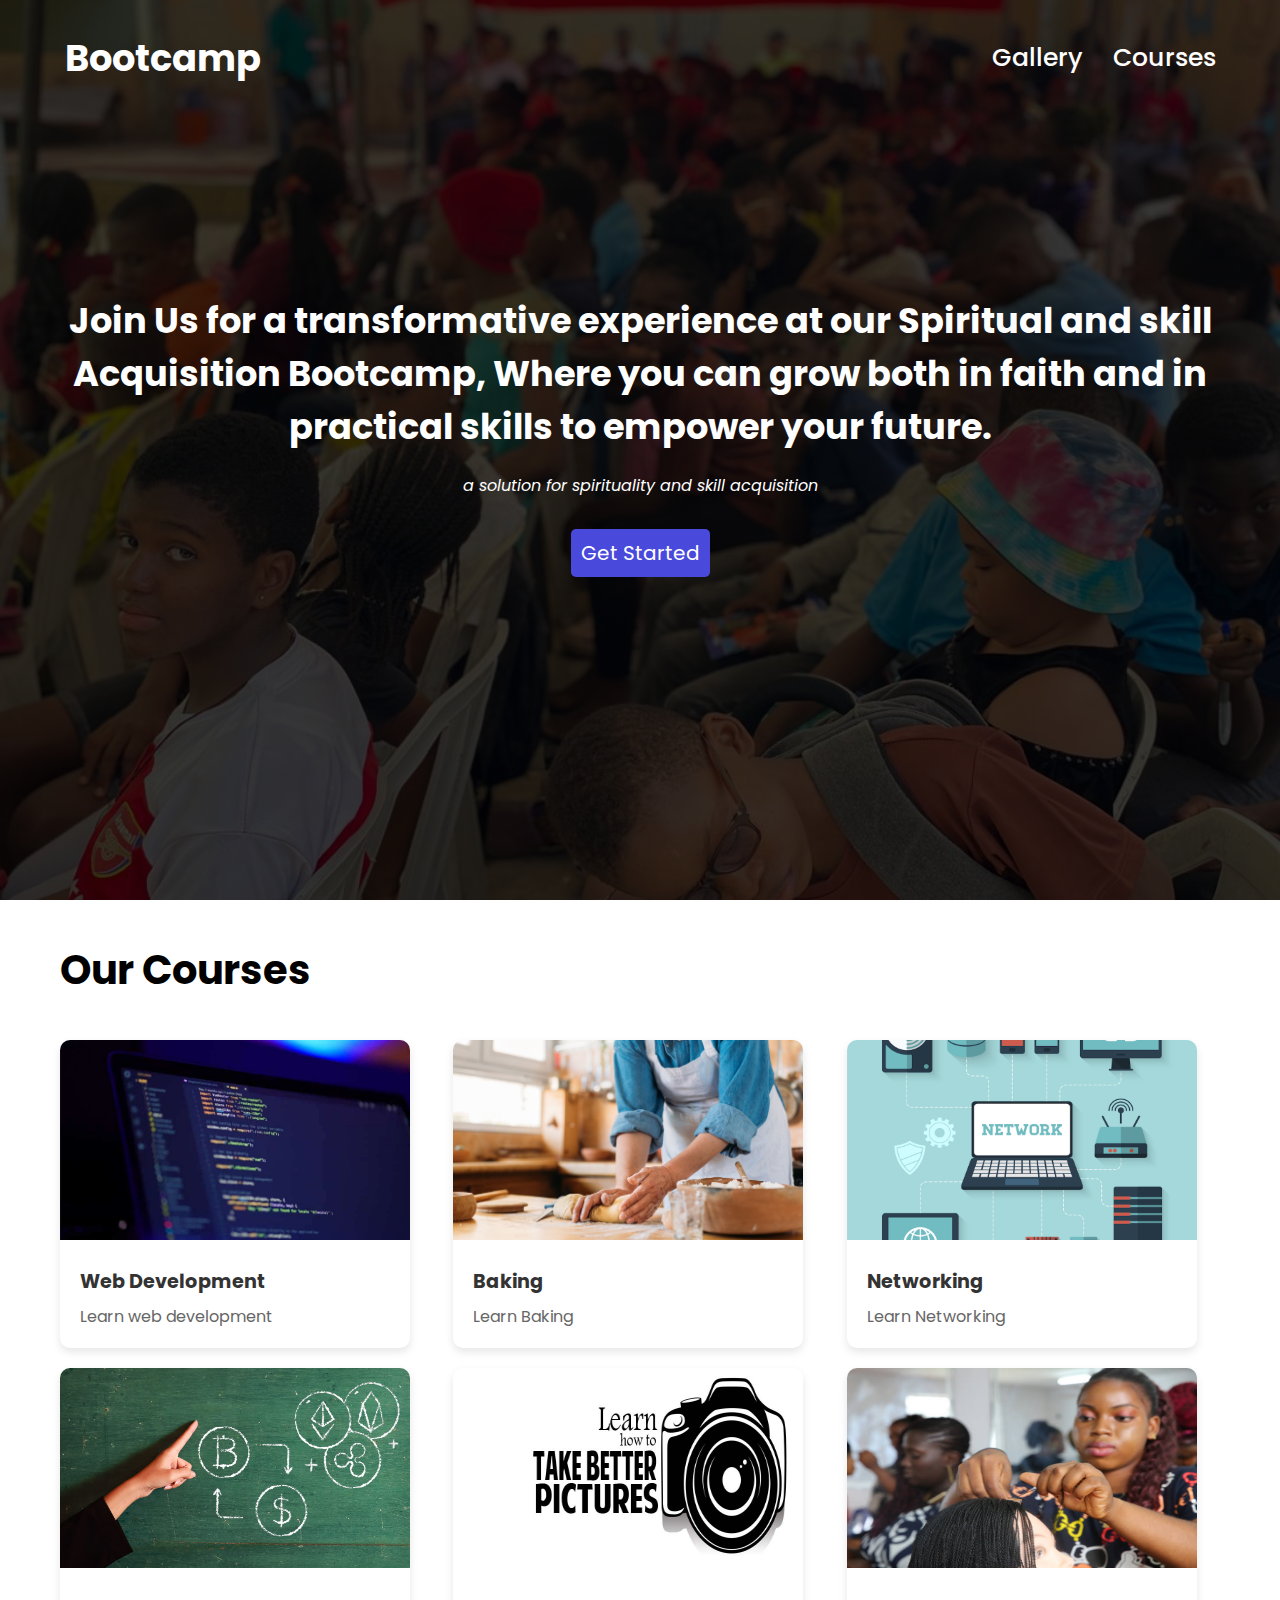
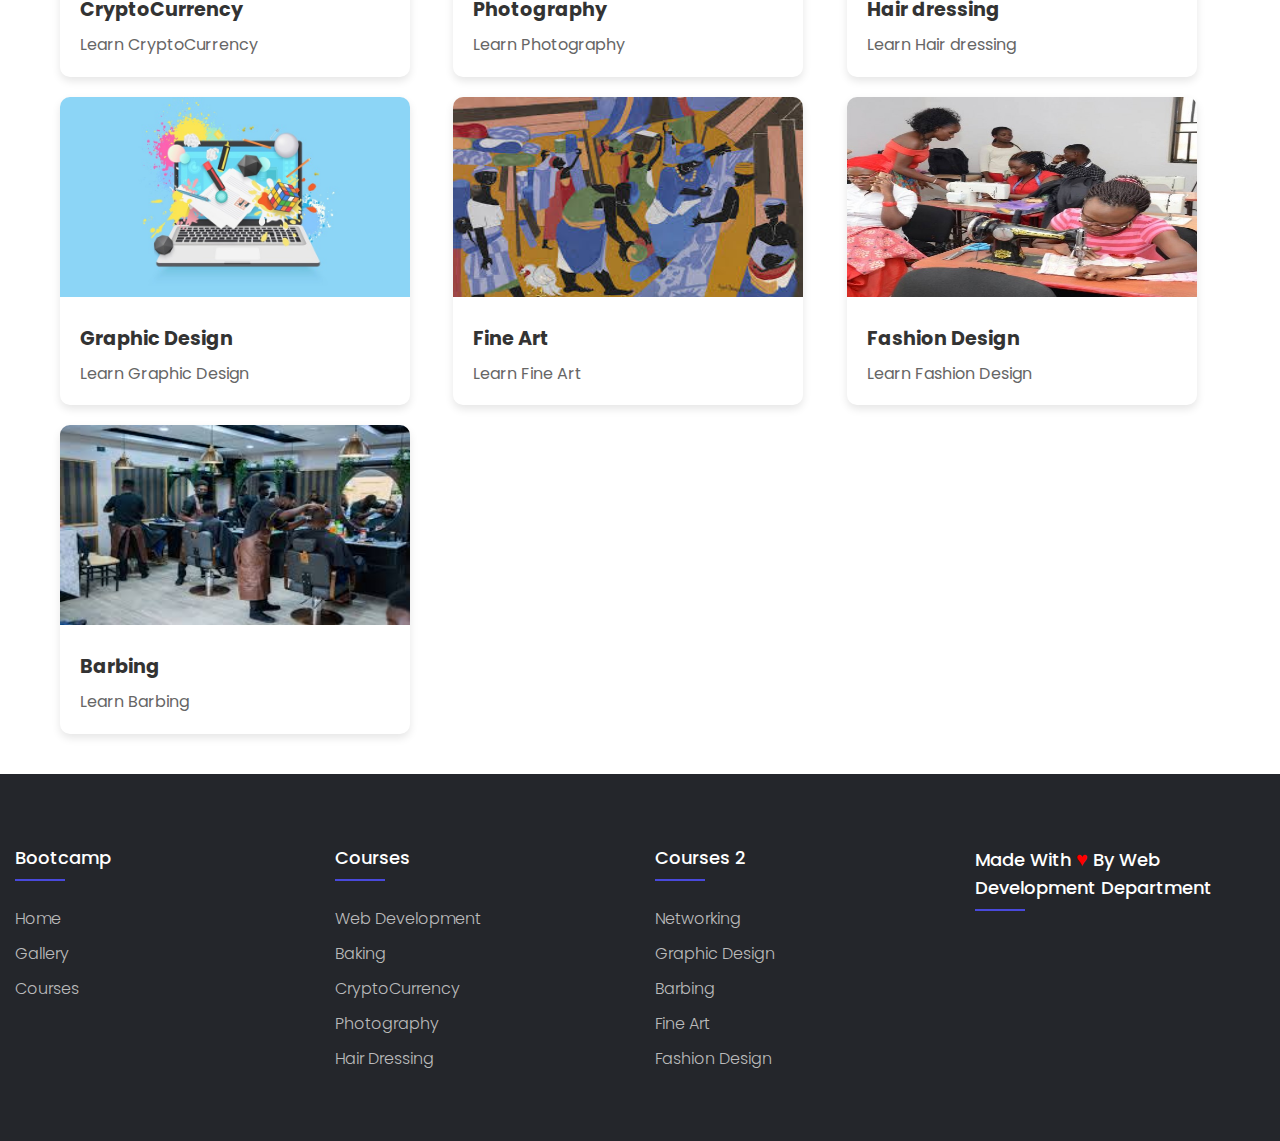
<file: index.html>
<!DOCTYPE html>
<html lang="en">

<head>
    <meta charset="UTF-8">
    <meta name="viewport" content="width=device-width, initial-scale=1.0">
    <title>JSCC BOOTCAMP</title>
    <!-- Importing font awesome icons to our web site -->
    <link rel="stylesheet" href="https://cdnjs.cloudflare.com/ajax/libs/font-awesome/5.15.3/css/all.min.css">
    <link rel="stylesheet" href="CSS/style.css">
    <link rel="stylesheet" href="CSS/responsive.css">
</head>

<body>
    <main>
        <header>
            <!-- Navigation bar -->
            <nav>
                <!-- nav logo -->
                <div class="nav-logo">
                    
                    <a href="index.html">Bootcamp</a>
                </div>

                <div class="nav-links">
                    <ul>
                        <!-- Gallery links -->
                        <li>
                            <a href="gallery.html">Gallery</a>
                        </li>

                        <!-- courses links -->

                        <li>
                            <a href="course.html">Courses</a>
                        </li>
                    </ul>
                </div>
            </nav>
        </header>


        <section id="home">
            <div class="home_section">
                <div class="home_section_text">
                    <h1>
                        Join Us for a transformative experience at our Spiritual and
                        skill Acquisition Bootcamp, Where you can grow both in faith
                        and in practical skills to empower your future.
                    </h1>

                    <em>
                        a solution for spirituality and skill acquisition
                    </em>
                </div>

                <div class="home_section_btn">
                    <a href="#">Get Started</a>
                </div>
            </div>
        </section>
    </main>

<!-- Our courses section -->
    <section class="department">
        <div class="department_page">
            <div class="department_head">
                <h2>Our Courses</h2>
            </div>
    
            <div class="department_body">
                <div class="department_cards">
                    <!-- Card 1 -->
                    <div class="department_card">
                        <div class="department_card_img">
                            <img src="images/courses/web.jpg" alt="">
                        </div>
                        <div class="department_card_text">
                            <strong>Web Development</strong>
                            <p>Learn web development</p>
                        </div>
                    </div>
                    <!-- Card 2 -->
                    <div class="department_card">
                        <div class="department_card_img">
                            <img src="images/courses/bake.jpg" alt="">
                        </div>
                        <div class="department_card_text">
                            <strong>Baking</strong>
                            <p>Learn Baking</p>
                        </div>
                    </div>
                    <!-- Duplicate similar cards up to 10 -->
                    <div class="department_card">
                        <div class="department_card_img">
                            <img src="images/courses/network.webp" alt="">
                        </div>
                        <div class="department_card_text">
                            <strong>Networking</strong>
                            <p>Learn Networking</p>
                        </div>
                    </div>
                    <div class="department_card">
                        <div class="department_card_img">
                            <img src="images/courses/crypto2.jpg" alt="">
                        </div>
                        <div class="department_card_text">
                            <strong>CryptoCurrency</strong>
                            <p>Learn CryptoCurrency</p>
                        </div>
                    </div>
                    <div class="department_card">
                        <div class="department_card_img">
                            <img src="images/courses/photo.jpg" alt="">
                        </div>
                        <div class="department_card_text">
                            <strong>Photography</strong>
                            <p>Learn Photography</p>
                        </div>
                    </div>
                    <div class="department_card">
                        <div class="department_card_img">
                            <img src="images/courses/hair.jpg" alt="">
                        </div>
                        <div class="department_card_text">
                            <strong>Hair dressing</strong>
                            <p>Learn Hair dressing</p>
                        </div>
                    </div>
                    <div class="department_card">
                        <div class="department_card_img">
                            <img src="images/courses/graphics.jpg" alt="">
                        </div>
                        <div class="department_card_text">
                            <strong>Graphic Design</strong>
                            <p>Learn Graphic Design</p>
                        </div>
                    </div>
                    <div class="department_card">
                        <div class="department_card_img">
                            <img src="images/courses/arts.jpeg" alt="">
                        </div>
                        <div class="department_card_text">
                            <strong>Fine Art</strong>
                            <p>Learn Fine Art</p>
                        </div>
                    </div>
                    <div class="department_card">
                        <div class="department_card_img">
                            <img src="images/courses/fashion.jpg" alt="">
                        </div>
                        <div class="department_card_text">
                            <strong>Fashion Design</strong>
                            <p>Learn Fashion Design</p>
                        </div>
                    </div>
                    <div class="department_card">
                        <div class="department_card_img">
                            <img src="images/courses/barbing.jpeg" alt="">
                        </div>
                        <div class="department_card_text">
                            <strong>Barbing</strong>
                            <p>Learn Barbing</p>
                        </div>
                    </div>
                </div>
            </div>
        </div>
    </section>
    

    
    <!-- Footer -->
    <footer class="footer">
        <div class="container2">
         <div class="row">
           <div class="footer-col">
             <h4>Bootcamp</h4>
             <ul>
                <li><a href="index.html">Home</a></li>
               <li><a href="gallery.html">Gallery</a></li>
               <li><a href="course.html">Courses</a></li>
               
             </ul>
           </div>
           <div class="footer-col">
             <h4>Courses</h4>
             <ul>
               <li><a href="#">Web Development</a></li>
               <li><a href="#">Baking</a></li>
               <li><a href="#">CryptoCurrency</a></li>
               <li><a href="#">Photography</a></li>
               <li><a href="#">Hair dressing</a></li>
             </ul>
           </div>
           <div class="footer-col">
             <h4>Courses 2</h4>
             <ul>
               <li><a href="#">Networking</a></li>
               <li><a href="#">Graphic Design</a></li>
               <li><a href="#">Barbing</a></li>
               <li><a href="#">Fine Art</a></li>
               <li><a href="#">Fashion Design</a></li>
             </ul>
           </div>
           <div class="footer-col">
             <h4>Made with <span style="color: red; font-size: 20px;">&hearts;</span> by Web Development Department</h4>
             
           </div>
         </div>
        </div>
     </footer>
    <script src="JS/script.js"></script>
</body>

</html>
</file>
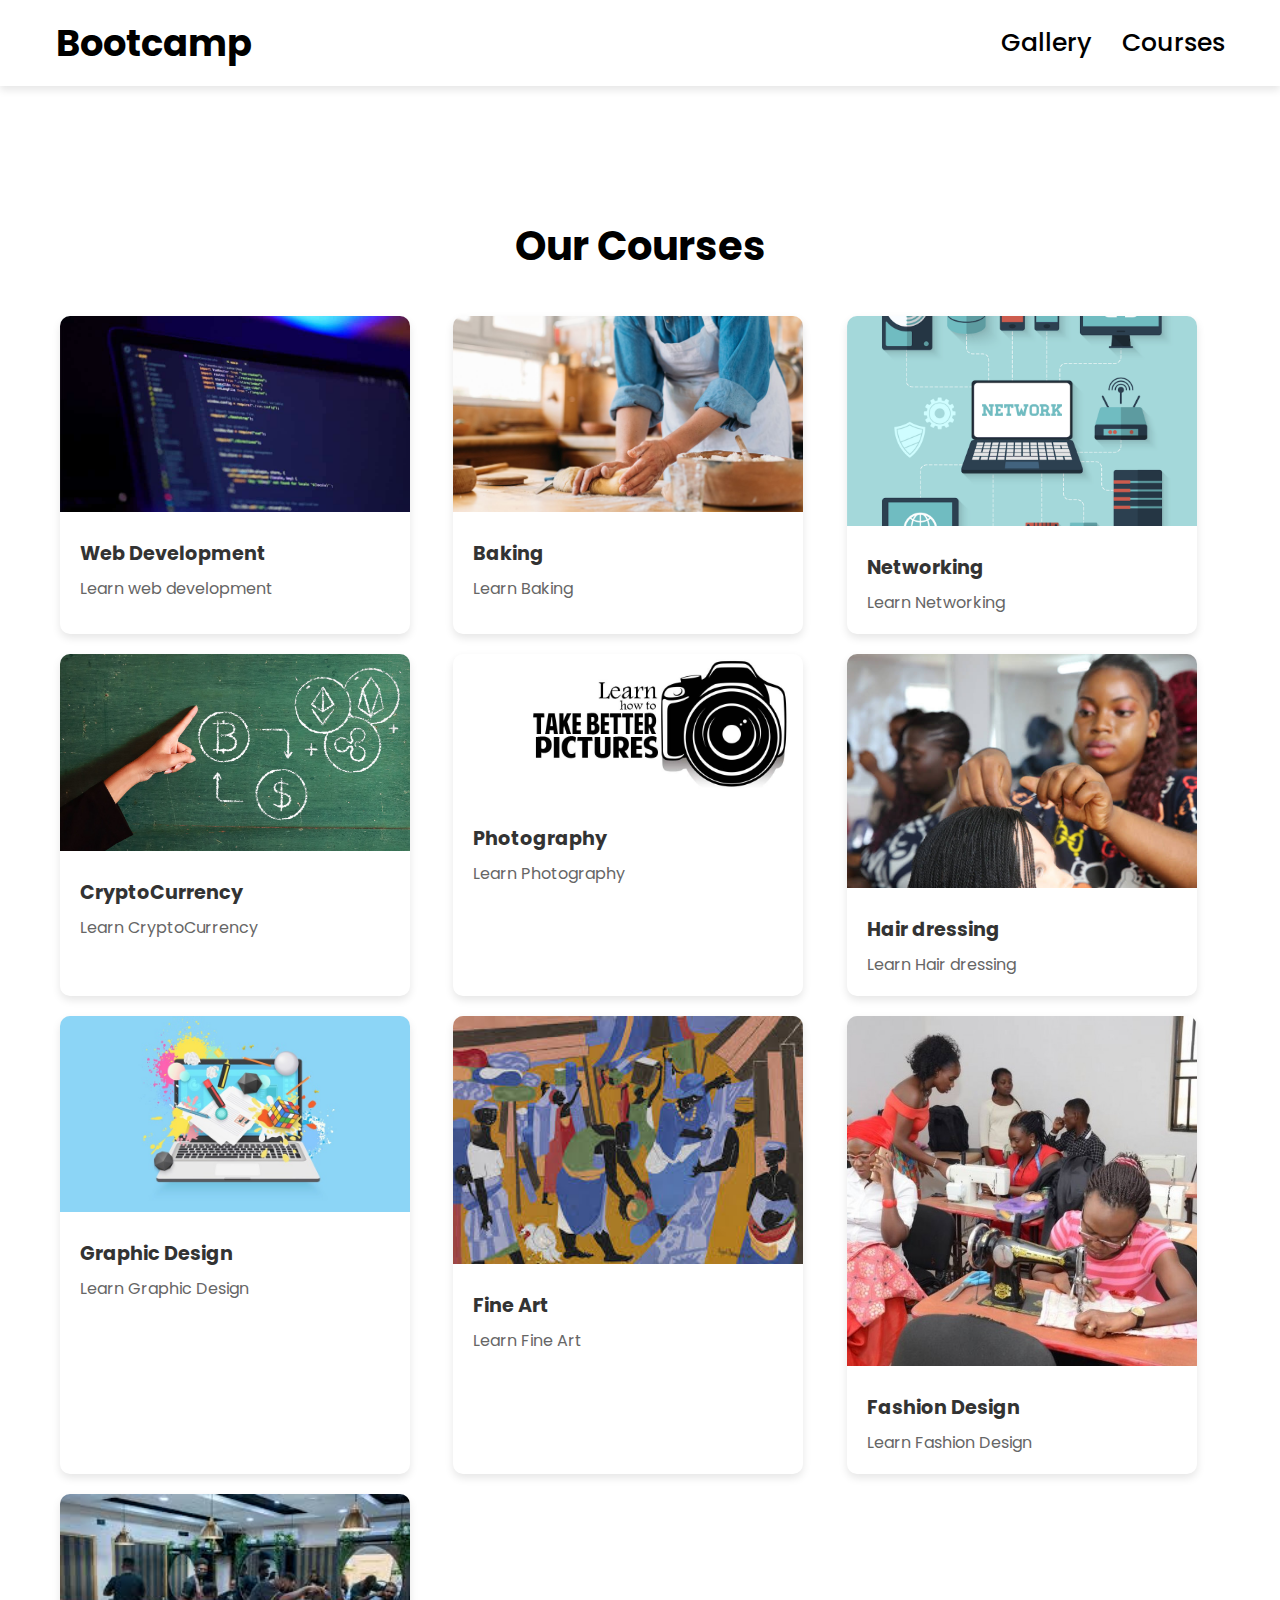
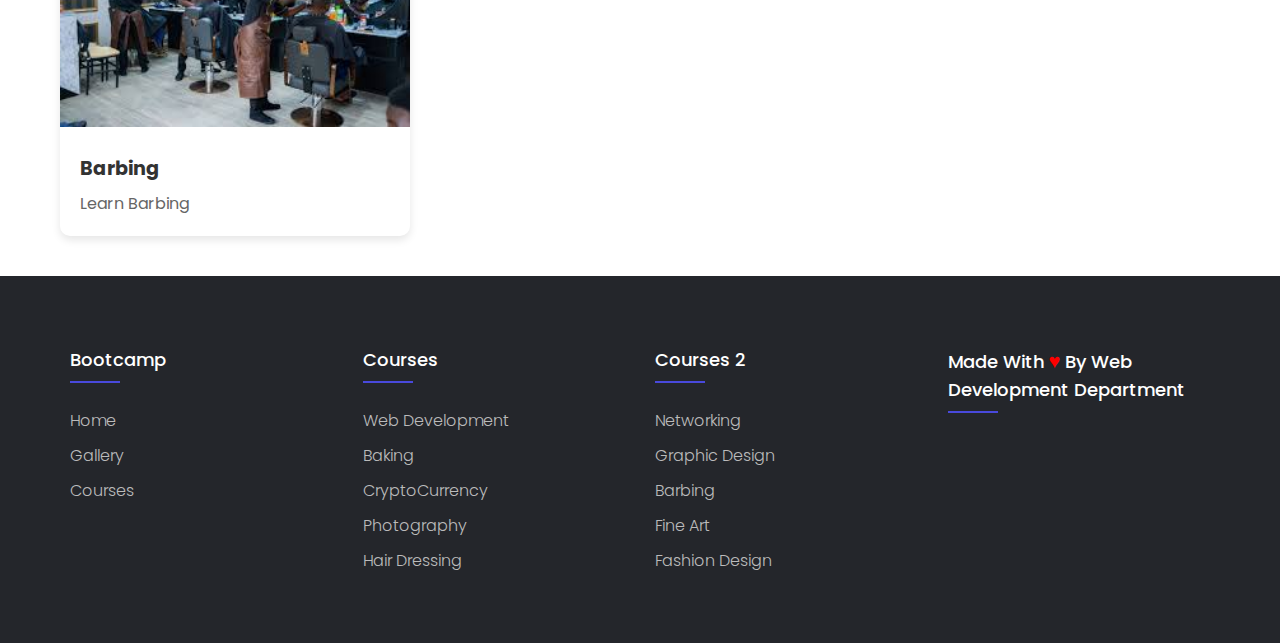
<file: course.html>
<!DOCTYPE html>
<html lang="en">
<head>
    <meta charset="UTF-8">
    <meta name="viewport" content="width=device-width, initial-scale=1.0">
    <title>Document</title>
    <link rel="stylesheet" href="CSS/course.css">
    <link rel="stylesheet" href="CSS/responsive.css">
</head>
<body>
    <!-- head section -->
    <header>
        <!-- Navigation bar -->
        <nav>
            <!-- nav logo -->
            <div class="nav-logo">
                <a href="index.html">Bootcamp</a>

            </div>

            <div class="nav-links">
                <ul>
                    <!-- Gallery links -->
                    <li>
                        <a href="gallery.html">Gallery</a>
                    </li>

                    <!-- courses links -->

                    <li>
                        <a href="course.html">Courses</a>
                    </li>
                </ul>
            </div>
        </nav>
    </header>
<!-- Our courses section -->
<section class="department">
    <div class="department_page">
        <div class="department_head">
            <h2>Our Courses</h2>
        </div>

        <div class="department_body">
            <div class="department_cards">
                <!-- Card 1 -->
                <div class="department_card">
                    <div class="department_card_img">
                        <img src="images/courses/web.jpg" alt="">
                    </div>
                    <div class="department_card_text">
                        <strong>Web Development</strong>
                        <p>Learn web development</p>
                    </div>
                </div>
                <!-- Card 2 -->
                <div class="department_card">
                    <div class="department_card_img">
                        <img src="images/courses/bake.jpg" alt="">
                    </div>
                    <div class="department_card_text">
                        <strong>Baking</strong>
                        <p>Learn Baking</p>
                    </div>
                </div>
                <!-- Duplicate similar cards up to 10 -->
                <div class="department_card">
                    <div class="department_card_img">
                        <img src="images/courses/network.webp" alt="">
                    </div>
                    <div class="department_card_text">
                        <strong>Networking</strong>
                        <p>Learn Networking</p>
                    </div>
                </div>
                <div class="department_card">
                    <div class="department_card_img">
                        <img src="images/courses/crypto2.jpg" alt="">
                    </div>
                    <div class="department_card_text">
                        <strong>CryptoCurrency</strong>
                        <p>Learn CryptoCurrency</p>
                    </div>
                </div>
                <div class="department_card">
                    <div class="department_card_img">
                        <img src="images/courses/photo.jpg" alt="">
                    </div>
                    <div class="department_card_text">
                        <strong>Photography</strong>
                        <p>Learn Photography</p>
                    </div>
                </div>
                <div class="department_card">
                    <div class="department_card_img">
                        <img src="images/courses/hair.jpg" alt="">
                    </div>
                    <div class="department_card_text">
                        <strong>Hair dressing</strong>
                        <p>Learn Hair dressing</p>
                    </div>
                </div>
                <div class="department_card">
                    <div class="department_card_img">
                        <img src="images/courses/graphics.jpg" alt="">
                    </div>
                    <div class="department_card_text">
                        <strong>Graphic Design</strong>
                        <p>Learn Graphic Design</p>
                    </div>
                </div>
                <div class="department_card">
                    <div class="department_card_img">
                        <img src="images/courses/arts.jpeg" alt="">
                    </div>
                    <div class="department_card_text">
                        <strong>Fine Art</strong>
                        <p>Learn Fine Art</p>
                    </div>
                </div>
                <div class="department_card">
                    <div class="department_card_img">
                        <img src="images/courses/fashion.jpg" alt="">
                    </div>
                    <div class="department_card_text">
                        <strong>Fashion Design</strong>
                        <p>Learn Fashion Design</p>
                    </div>
                </div>
                <div class="department_card">
                    <div class="department_card_img">
                        <img src="images/courses/barbing.jpeg" alt="">
                    </div>
                    <div class="department_card_text">
                        <strong>Barbing</strong>
                        <p>Learn Barbing</p>
                    </div>
                </div>
            </div>
        </div>
    </div>
</section>


    <!-- Footer -->
    <footer class="footer">
        <div class="container2">
         <div class="row">
           <div class="footer-col">
             <h4>Bootcamp</h4>
             <ul>
                <li><a href="index.html">Home</a></li>
               <li><a href="gallery.html">Gallery</a></li>
               <li><a href="course.html">Courses</a></li>
               
             </ul>
           </div>
           <div class="footer-col">
             <h4>Courses</h4>
             <ul>
               <li><a href="#">Web Development</a></li>
               <li><a href="#">Baking</a></li>
               <li><a href="#">CryptoCurrency</a></li>
               <li><a href="#">Photography</a></li>
               <li><a href="#">Hair dressing</a></li>
             </ul>
           </div>
           <div class="footer-col">
             <h4>Courses 2</h4>
             <ul>
               <li><a href="#">Networking</a></li>
               <li><a href="#">Graphic Design</a></li>
               <li><a href="#">Barbing</a></li>
               <li><a href="#">Fine Art</a></li>
               <li><a href="#">Fashion Design</a></li>
             </ul>
           </div>
           <div class="footer-col">
             <h4>Made with <span style="color: red; font-size: 20px;">&hearts;</span> by Web Development Department</h4>
             
           </div>
         </div>
        </div>
     </footer>
</body>
</html>
</file>
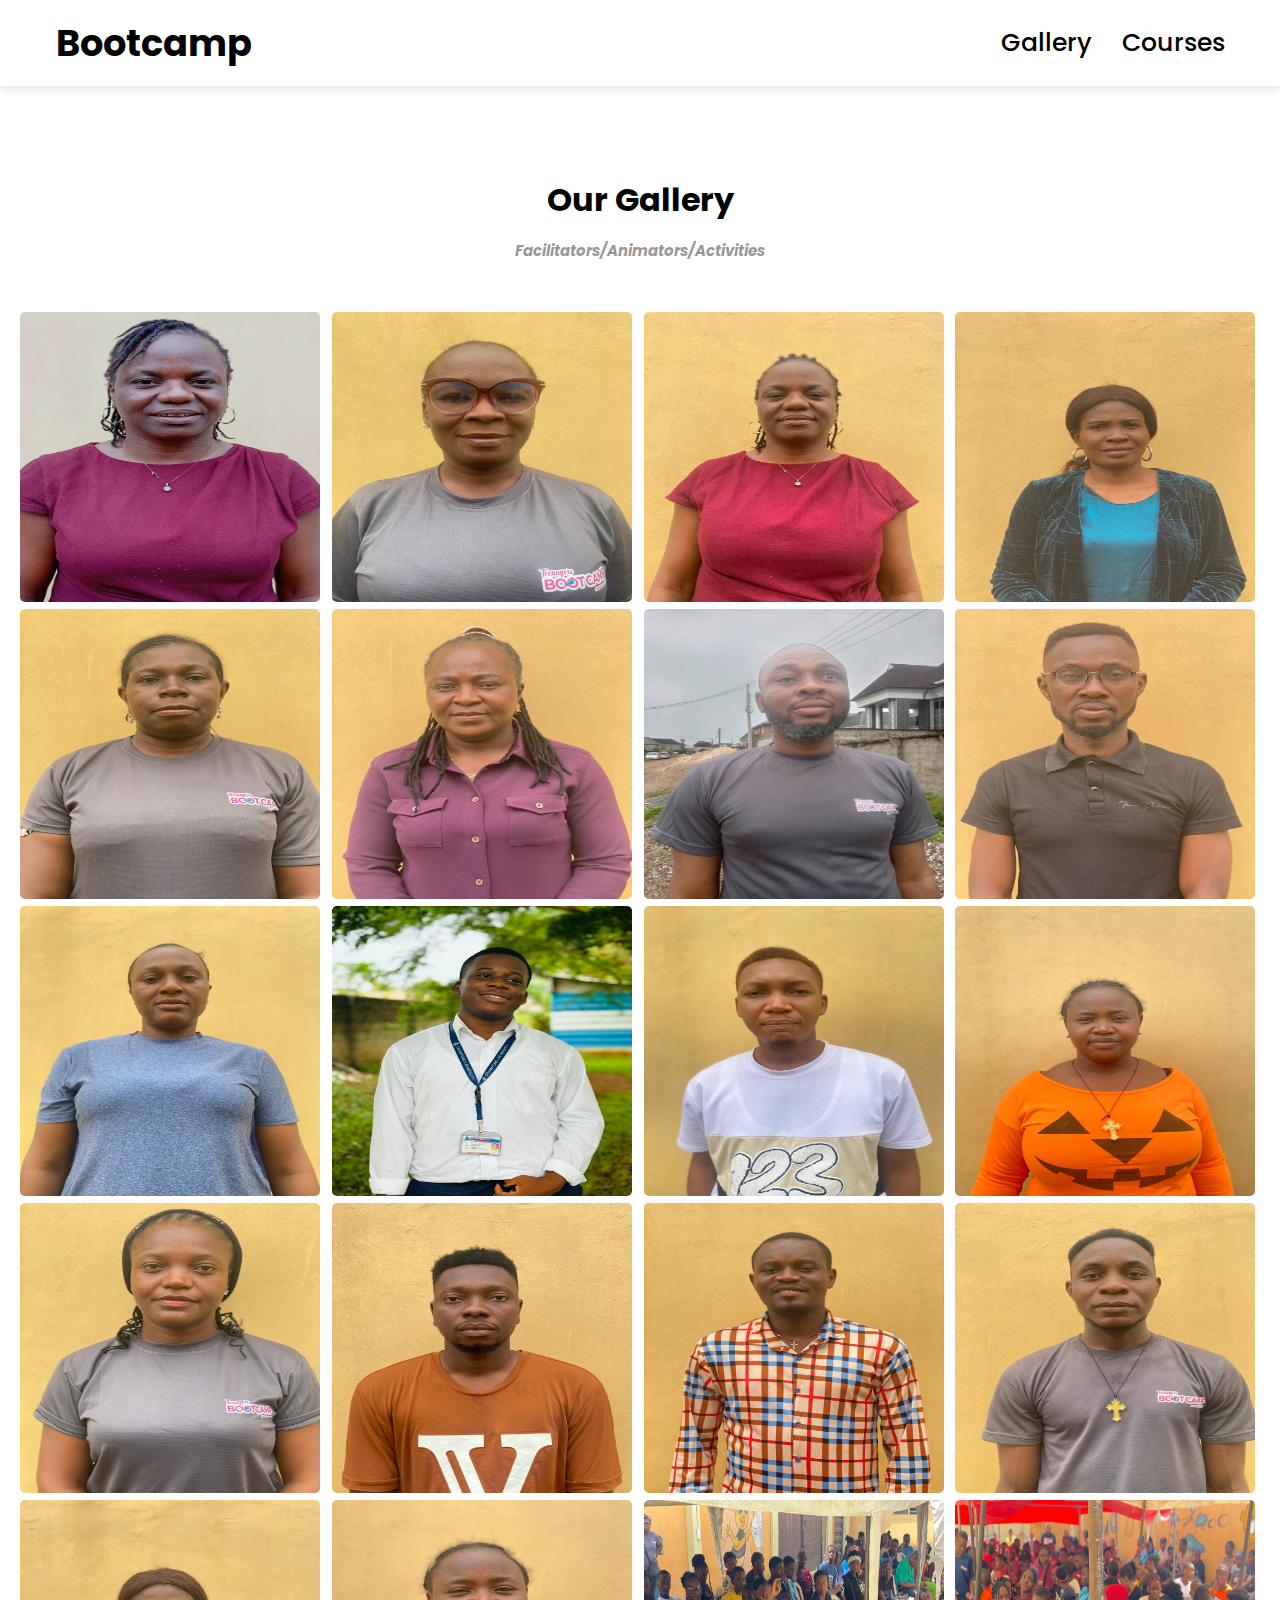
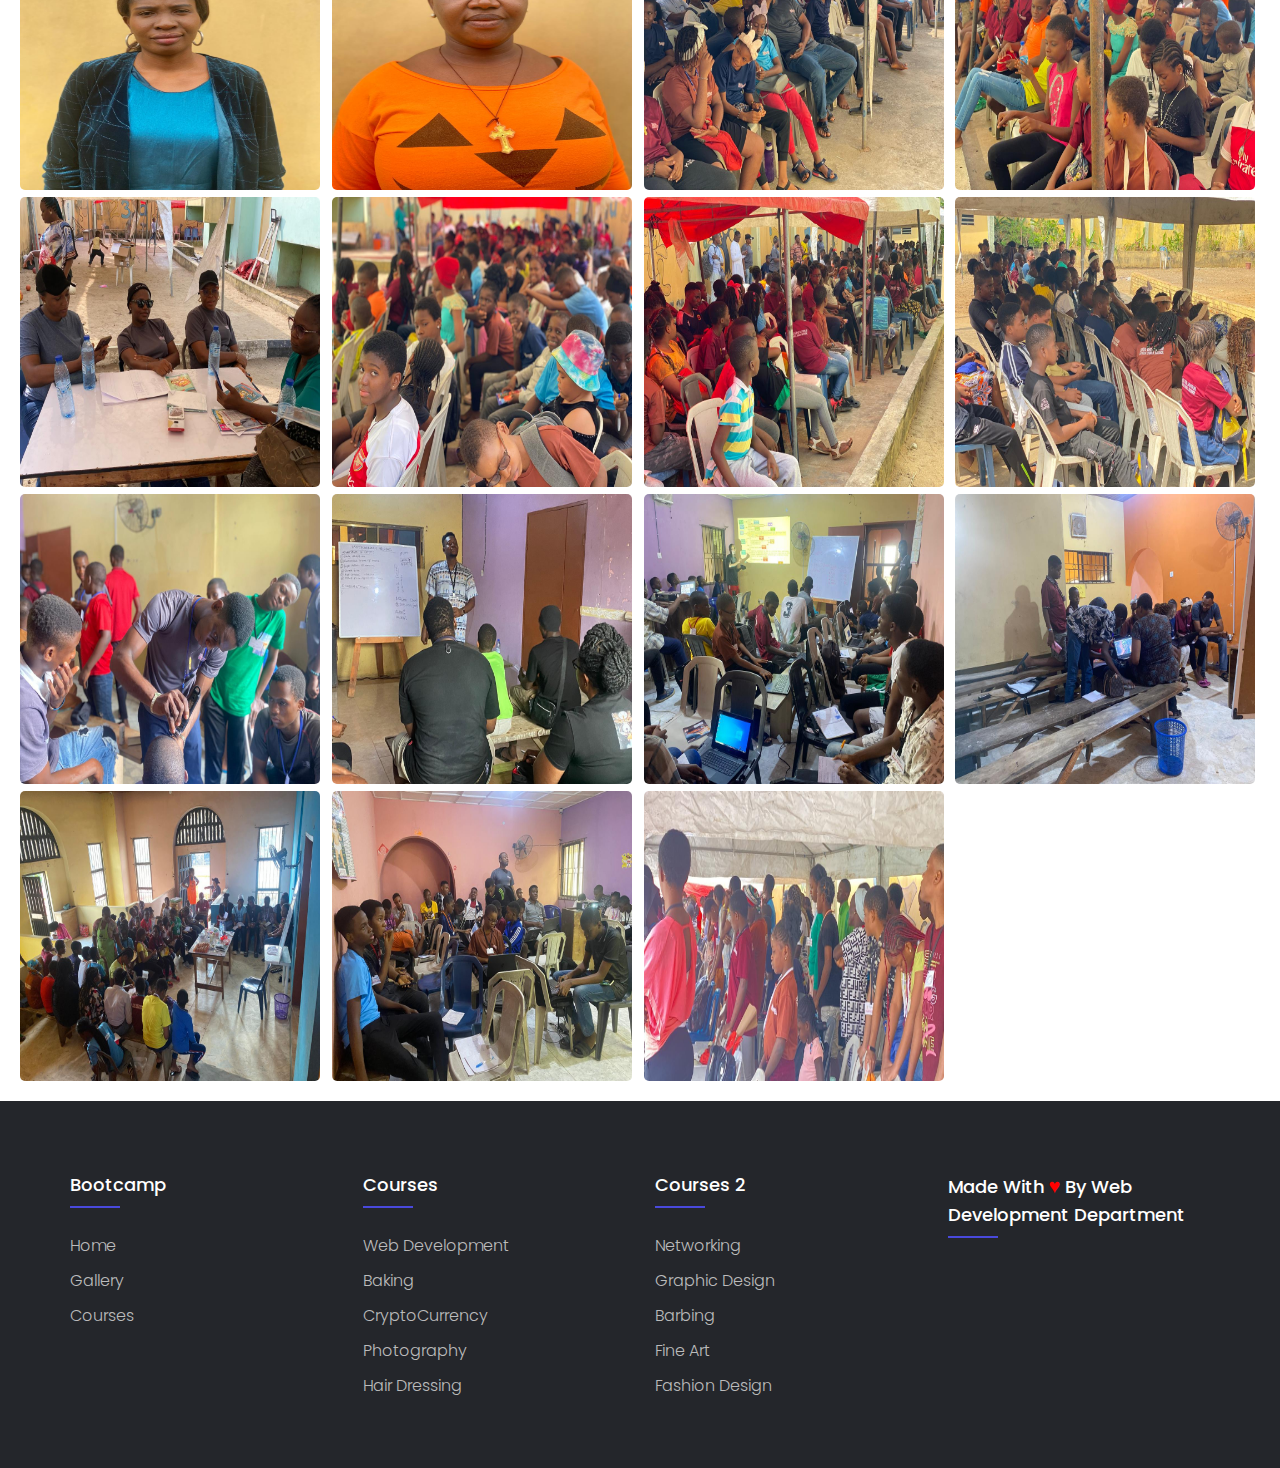
<file: gallery.html>
<!DOCTYPE html>
<html lang="en">
<head>
    <meta charset="UTF-8">
    <meta name="viewport" content="width=device-width, initial-scale=1.0">
    <title>Bootcamp-Gallery</title>
    <link rel="stylesheet" href="CSS/gallery.css">
    <link rel="stylesheet" href="CSS/responsive.css">
</head>
<body>
    <!-- head section -->
    <header>
        <!-- Navigation bar -->
        <nav>
            <!-- nav logo -->
            <div class="nav-logo">
                <a href="index.html">Bootcamp</a>

            </div>

            <div class="nav-links">
                <ul>
                    <!-- Gallery links -->
                    <li>
                        <a href="gallery.html">Gallery</a>
                    </li>

                    <!-- courses links -->

                    <li>
                        <a href="course.html">Courses</a>
                    </li>
                </ul>
            </div>
        </nav>
    </header>

    <div class="header">
        <h1 class="title" >Our Gallery</h1>
        <h2 class="second-title">Facilitators/Animators/Activities</h2>
    </div>
      
      <section class="container">
        
        <img src="images/facilitators/IMG-20240815-WA0012.jpg" alt="" class="image">
        <img src="images/facilitators/IMG-20240815-WA0056.jpg" alt="" class="image">
        <img src="images/facilitators/IMG-20240815-WA0064.jpg" alt="" class="image">
        <img src="images/facilitators/IMG-20240815-WA0065.jpg" alt="" class="image">
        <img src="images/facilitators/IMG-20240815-WA0066.jpg" alt="" class="image">
        <img src="images/facilitators/IMG-20240815-WA0070.jpg" alt="" class="image">
        <img src="images/facilitators/IMG-20240825-WA0073.jpg" alt="" class="image">
        <img src="images/facilitators/IMG-20240815-WA0077.jpg" alt="" class="image">
        <img src="images/facilitators/IMG-20240815-WA0088.jpg" alt="" class="image">
        <img src="images/facilitators/IMG-20240414-WA0032.jpg" alt="" class="image">
        <img src="images/facilitators/IMG-20240815-WA0095.jpg" alt="" class="image">
        <img src="images/facilitators/IMG-20240815-WA0099.jpg" alt="" class="image">
        <img src="images/facilitators/IMG-20240815-WA0105.jpg" alt="" class="image">
        <img src="images/facilitators/IMG-20240815-WA0109.jpg" alt="" class="image">
        <img src="images/facilitators/IMG-20240815-WA0111.jpg" alt="" class="image">
        <img src="images/facilitators/IMG-20240815-WA0112.jpg" alt="" class="image">
        <img src="images/facilitators/IMG-20240815-WA0114.jpg" alt="" class="image">
        <img src="images/facilitators/IMG-20240815-WA0116.jpg" alt="" class="image">
        <img src="images/IMG-20240805-WA0053.jpg" alt="" class="image">
        <img src="images/IMG-20240805-WA0055.jpg" alt="" class="image"> 
        <img src="images/IMG-20240805-WA0054.jpg" alt="" class="image">
        <img src="images/IMG-20240805-WA0056.jpg" alt="" class="image">
        <img src="images/IMG-20240805-WA0057.jpg" alt="" class="image">
        <img src="images/IMG-20240805-WA0058.jpg" alt="" class="image">
        <img src="images/IMG-20240806-WA0034.jpg" alt="" class="image">
        <img src="images/IMG-20240806-WA0036.jpg" alt="" class="image">
        <img src="images/IMG-20240806-WA0042.jpg" alt="" class="image">
        <img src="images/IMG-20240806-WA0043.jpg" alt="" class="image">
        <img src="images/IMG-20240806-WA0045.jpg" alt="" class="image">
        <img src="images/IMG-20240807-WA0064.jpg" alt="" class="image">
        <img src="images/IMG-20240807-WA0067.jpg" alt="" class="image">
      </section>


       <!-- Footer -->
       <footer class="footer">
        <div class="container2">
         <div class="row">
           <div class="footer-col">
             <h4>Bootcamp</h4>
             <ul>
                <li><a href="index.html">Home</a></li>
               <li><a href="gallery.html">Gallery</a></li>
               <li><a href="course.html">Courses</a></li>
               
             </ul>
           </div>
           <div class="footer-col">
             <h4>Courses</h4>
             <ul>
               <li><a href="#">Web Development</a></li>
               <li><a href="#">Baking</a></li>
               <li><a href="#">CryptoCurrency</a></li>
               <li><a href="#">Photography</a></li>
               <li><a href="#">Hair dressing</a></li>
             </ul>
           </div>
           <div class="footer-col">
             <h4>Courses 2</h4>
             <ul>
               <li><a href="#">Networking</a></li>
               <li><a href="#">Graphic Design</a></li>
               <li><a href="#">Barbing</a></li>
               <li><a href="#">Fine Art</a></li>
               <li><a href="#">Fashion Design</a></li>
             </ul>
           </div>
           <div class="footer-col">
             <h4>Made with <span style="color: red; font-size: 20px;">&hearts;</span> by Web Development Department</h4>
             
           </div>
         </div>
        </div>
     </footer>
</body>
</html>
</file>
<file: CSS/style.css>
@import url('https://fonts.googleapis.com/css?family=Poppins:400,500,600,700&display=swap');

* {
    margin: 0;
    padding: 0;
    box-sizing: border-box;
    list-style: none;
    text-decoration: none;
    font-family: 'Poppins', sans-serif;
}
body{
    overflow-x: hidden;
}
main{
    background-image:
     linear-gradient(rgba(0, 0, 0, 0.788),
      rgba(0, 0, 0, 0.788)),
       url('/images/IMG-20240805-WA0056.jpg');
       background-position: center;
       background-size: cover;
       background-repeat: no-repeat;
    height: 100vh;
}
nav{
    display: flex;
    align-items: center;
    justify-content: center;
    width: 100%;
    padding: 30px;
    gap: 60%;
}

nav .nav-logo{
    color: white;
    font-weight: bold;
    font-size: 2.3em;
    display: flex;
    align-items: center;
}
.nav-logo a{
    color: white;
}

nav ul{
    display: flex;
    align-items: center;
    gap: 30px;
}


nav li a{
    background: none;
    border: none;
    color: white;
    font-size: 25px;
    font-weight: 500;
    width: 120px;
    outline: none;
}


/* section{
    margin: 30px;
    padding: 20px;
} */

.home_section{
    display: flex;
    flex-direction: column;
    align-items: center;
    justify-content: center;
    height: 70vh;
    gap: 20px;
}

.home_section .home_section_text{
    text-align: center;
    color: white;
}

.home_section_text h1{
    margin-bottom: 20px;
    font-size: 2.2em;
}

.home_section .home_section_btn{
    text-align: center;
    margin-top: 20px;
}
.home_section_btn a{
    color: white;
    background-color: rgb(73, 73, 220);
    border-radius: 5px;
    padding: 10px;
    font-size: 20px;
}
/* Department section */
.department {
    padding: 40px 0;
}

.department_page {
    max-width: 1200px;
    margin: 0 auto;
    padding: 0 20px;
}

.department_head h2 {
    font-size: 2.5em;
    margin-bottom: 40px;
}

.department_cards {
    display: grid;
    grid-template-columns: repeat(3, 1fr);
    gap: 20px;
}

.department_card {
    display: flex;
    flex-direction: column;
    width: 350px;
    background-color: white;
    border-radius: 10px;
    box-shadow: 0 4px 8px rgba(0, 0, 0, 0.1);
    overflow: hidden;
    transition: transform 0.3s ease-in-out;
}

.department_card:hover {
    transform: translateY(-5px);
}

.department_card_img img {
    width:100%;
    height: 200px;
    object-fit: center;
}

.department_card_text {
    padding: 20px;
}

.department_card_text strong {
    display: block;
    font-size: 1.2em;
    color: #333;
    margin-bottom: 10px;
}

.department_card_text p {
    color: #666;
    margin: 0;
    font-size: 1em;
    line-height: 1.4;
}


/* footer section */
.container{
    max-width: 1170px;
    margin:auto;
  }
  .row{
    display: flex;
    flex-wrap: wrap;
  }
  ul{
    list-style: none;
  }
  .footer{
    background-color: #24262b;
      padding: 70px 0;
  }
  .footer-col{
     width: 25%;
     padding: 0 15px;
  }
  .footer-col h4{
    font-size: 18px;
    color: #ffffff;
    text-transform: capitalize;
    margin-bottom: 35px;
    font-weight: 500;
    position: relative;
  }
  .footer-col h4::before{
    content: '';
    position: absolute;
    left:0;
    bottom: -10px;
    background-color: rgb(73, 73, 220);
    height: 2px;
    box-sizing: border-box;
    width: 50px;
  }
  .footer-col ul li:not(:last-child){
    margin-bottom: 10px;
  }
  .footer-col ul li a{
    font-size: 16px;
    text-transform: capitalize;
    color: #ffffff;
    text-decoration: none;
    font-weight: 300;
    color: #bbbbbb;
    display: block;
    transition: all 0.3s ease;
  }
  .footer-col ul li a:hover{
    color: #ffffff;
    padding-left: 8px;
  }
  .footer-col .social-links a{
    display: inline-block;
    height: 40px;
    width: 40px;
    background-color: rgba(255,255,255,0.2);
    margin:0 10px 10px 0;
    text-align: center;
    line-height: 40px;
    border-radius: 50%;
    color: #ffffff;
    transition: all 0.5s ease;
  }
  .footer-col .social-links a:hover{
    color: #24262b;
    background-color: #ffffff;
  }
  
  /*responsive*/
  @media(max-width: 767px){
    .footer-col{
      width: 50%;
      margin-bottom: 30px;
  }
  }
  @media(max-width: 574px){
    .footer-col{
      width: 100%;
  }
  }
</file>
<file: CSS/responsive.css>
/* big phones */
@media screen and (max-width:699px) {
    .container{
        display: grid;
        grid-template-columns: repeat(2, 1fr);
        gap: 5px;
        padding: 20px;
    }
    .container  .image{
        width: 200px;
        height: 200px;
        object-fit: center;
        border-radius: 5px;
    }
    nav{
        padding: 20px;
        gap: 10%;
    }
    nav .nav-logo{
        font-size: 1.9em;
    }
    nav li a{
        font-size: 20px;
    }
    .home_section_text h1{
        margin-bottom: 20px;
        font-size:18px;
    }
    .department_cards {
        display: grid;
        grid-template-columns: repeat(1, 1fr);
        gap: 20px;
        
    }


}

/* small phones */
@media screen and (max-width:450px) {
    .container{
        display: flex;
        /* grid-template-columns: repeat(1, 1fr); */
        flex-direction: column;
        align-items: center;
        gap: 10px;
        padding: 20px;
    }
    .container  .image{
        width: 100%;
        height:300px;
        object-fit: center;
        border-radius: 5px;
    }
    nav{
        padding: 20px;
        gap: 10%;
    }
    nav .nav-logo{
        font-size: 1.7em;
    }
    nav li a{
        font-size: 18px;
    }
    .department_cards {
        display: flex;
        align-items: center;
        flex-direction: column;
        gap: 20px;
    }
    .home_section .home_section_text{
        text-align: center;
        color: white;
    }
    
    .home_section_text h1{
        margin-bottom: 20px;
        font-size:25px;
    }

}

/* Tablets */
@media (min-width: 768px) and (max-width: 1024px) {

    .container{
        display: grid;
        grid-template-columns: repeat(3, 1fr);
        gap: 5px;
        padding: 20px;
    }
    .container  .image{
        width: 220px;
        height: 220px;
        object-fit: center;
        border-radius: 5px;
    }
    nav{
        padding: 20px;
        gap: 50%;
    }
    nav .nav-logo{
        font-size: 2.5em;
    }
    nav li a{
        font-size: 20px;
    }

    .department_cards {
        display: grid;
        grid-template-columns: repeat(2, 1fr);
        gap: 20px;
        
    }
    
}

/* laptops */
@media screen and (min-width:1024px) {}
</file>
<file: CSS/course.css>
@import url('https://fonts.googleapis.com/css?family=Poppins:400,500,600,700&display=swap');

* {
    margin: 0;
    padding: 0;
    box-sizing: border-box;
    list-style: none;
    text-decoration: none;
    font-family: 'Poppins', sans-serif;
}
body{
    overflow-x: hidden;
}
header{
    margin-bottom: 7%;
}
nav{
    display: flex;
    align-items: center;
    justify-content: center;
    
    width: 100%;
    padding: 15px;
    gap: 60%;
    background-color: white;
    box-shadow: 0 4px 8px rgba(0, 0, 0, 0.1);
}

nav .nav-logo{
    color: black;
    font-weight: bold;
    font-size: 2.3em;
}
.nav-logo a{
    color: black;
}

nav ul{
    display: flex;
    align-items: center;
    gap: 30px;
}


nav li a{
    background: none;
    border: none;
    color: black;
    font-size: 25px;
    font-weight: 500;
    width: 120px;
    outline: none;
}
.header{
    display: flex;
    align-items: center;
    flex-direction: column;
    gap: 15px;
    margin-bottom: 30px;
}
.header .second-title{
    color: rgba(0, 0, 0, 0.416);
    font-size: 15px;
    font-style: italic;
}

/* Department section */
.department {
    padding: 40px 0;
}

.department_page {
    max-width: 1200px;
    margin: 0 auto;
    padding: 0 20px;
}

.department_head h2 {
    font-size: 2.5em;
    margin-bottom: 40px;
    text-align: center;
}

.department_cards {
    display: grid;
    grid-template-columns: repeat(3, 1fr);
    gap: 20px;
}

.department_card {
    display: flex;
    flex-direction: column;
    width: 350px;
    background-color: white;
    border-radius: 10px;
    box-shadow: 0 4px 8px rgba(0, 0, 0, 0.1);
    overflow: hidden;
    transition: transform 0.3s ease-in-out;
}

.department_card:hover {
    transform: translateY(-5px);
}

.department_card_img img {
    width: 100%;
    /* height: 100%; */
    object-fit: cover;
}

.department_card_text {
    padding: 20px;
}

.department_card_text strong {
    display: block;
    font-size: 1.2em;
    color: #333;
    margin-bottom: 10px;
}

.department_card_text p {
    color: #666;
    margin: 0;
    font-size: 1em;
    line-height: 1.4;
}


/* footer section */
.container2{
    max-width: 1170px;
    margin:auto;
  }
  .row{
    display: flex;
    flex-wrap: wrap;
  }
  ul{
    list-style: none;
  }
  .footer{
    background-color: #24262b;
      padding: 70px 0;
  }
  .footer-col{
     width: 25%;
     padding: 0 15px;
  }
  .footer-col h4{
    font-size: 18px;
    color: #ffffff;
    text-transform: capitalize;
    margin-bottom: 35px;
    font-weight: 500;
    position: relative;
  }
  .footer-col h4::before{
    content: '';
    position: absolute;
    left:0;
    bottom: -10px;
    background-color: rgb(73, 73, 220);
    height: 2px;
    box-sizing: border-box;
    width: 50px;
  }
  .footer-col ul li:not(:last-child){
    margin-bottom: 10px;
  }
  .footer-col ul li a{
    font-size: 16px;
    text-transform: capitalize;
    color: #ffffff;
    text-decoration: none;
    font-weight: 300;
    color: #bbbbbb;
    display: block;
    transition: all 0.3s ease;
  }
  .footer-col ul li a:hover{
    color: #ffffff;
    padding-left: 8px;
  }
  .footer-col .social-links a{
    display: inline-block;
    height: 40px;
    width: 40px;
    background-color: rgba(255,255,255,0.2);
    margin:0 10px 10px 0;
    text-align: center;
    line-height: 40px;
    border-radius: 50%;
    color: #ffffff;
    transition: all 0.5s ease;
  }
  .footer-col .social-links a:hover{
    color: #24262b;
    background-color: #ffffff;
  }
  
  /*responsive*/
  @media(max-width: 767px){
    .footer-col{
      width: 50%;
      margin-bottom: 30px;
  }
  }
  @media(max-width: 574px){
    .footer-col{
      width: 100%;
  }
  }
</file>
<file: CSS/gallery.css>
@import url('https://fonts.googleapis.com/css?family=Poppins:400,500,600,700&display=swap');

* {
    margin: 0;
    padding: 0;
    box-sizing: border-box;
    list-style: none;
    text-decoration: none;
    font-family: 'Poppins', sans-serif;
}
body{
    overflow-x: hidden;
}
header{
    margin-bottom: 7%;
}
nav{
    display: flex;
    align-items: center;
    justify-content: center;
    
    width: 100%;
    padding: 15px;
    gap: 60%;
    background-color: white;
    box-shadow: 0 4px 8px rgba(0, 0, 0, 0.1);
}

nav .nav-logo{
    color: black;
    font-weight: bold;
    font-size: 2.3em;
}
.nav-logo a{
    color: black;
}

nav ul{
    display: flex;
    align-items: center;
    gap: 30px;
}


nav li a{
    background: none;
    border: none;
    color: black;
    font-size: 25px;
    font-weight: 500;
    width: 120px;
    outline: none;
}
.header{
    display: flex;
    align-items: center;
    flex-direction: column;
    gap: 15px;
    margin-bottom: 30px;
}
.header .second-title{
    color: rgba(0, 0, 0, 0.416);
    font-size: 15px;
    font-style: italic;
}
.container{
    display: grid;
    grid-template-columns: repeat(4, 1fr);
    gap: 7px;
    padding: 20px;
}
.container  .image{
    width: 300px;
    height: 290px;
    object-fit: center;
    border-radius: 5px;
}


/* footer section */
.container2{
    max-width: 1170px;
    margin:auto;
  }
  .row{
    display: flex;
    flex-wrap: wrap;
  }
  ul{
    list-style: none;
  }
  .footer{
    background-color: #24262b;
      padding: 70px 0;
  }
  .footer-col{
     width: 25%;
     padding: 0 15px;
  }
  .footer-col h4{
    font-size: 18px;
    color: #ffffff;
    text-transform: capitalize;
    margin-bottom: 35px;
    font-weight: 500;
    position: relative;
  }
  .footer-col h4::before{
    content: '';
    position: absolute;
    left:0;
    bottom: -10px;
    background-color: rgb(73, 73, 220);
    height: 2px;
    box-sizing: border-box;
    width: 50px;
  }
  .footer-col ul li:not(:last-child){
    margin-bottom: 10px;
  }
  .footer-col ul li a{
    font-size: 16px;
    text-transform: capitalize;
    color: #ffffff;
    text-decoration: none;
    font-weight: 300;
    color: #bbbbbb;
    display: block;
    transition: all 0.3s ease;
  }
  .footer-col ul li a:hover{
    color: #ffffff;
    padding-left: 8px;
  }
  .footer-col .social-links a{
    display: inline-block;
    height: 40px;
    width: 40px;
    background-color: rgba(255,255,255,0.2);
    margin:0 10px 10px 0;
    text-align: center;
    line-height: 40px;
    border-radius: 50%;
    color: #ffffff;
    transition: all 0.5s ease;
  }
  .footer-col .social-links a:hover{
    color: #24262b;
    background-color: #ffffff;
  }
  
  /*responsive*/
  @media(max-width: 767px){
    .footer-col{
      width: 50%;
      margin-bottom: 30px;
  }
  }
  @media(max-width: 574px){
    .footer-col{
      width: 100%;
  }
  }
</file>
